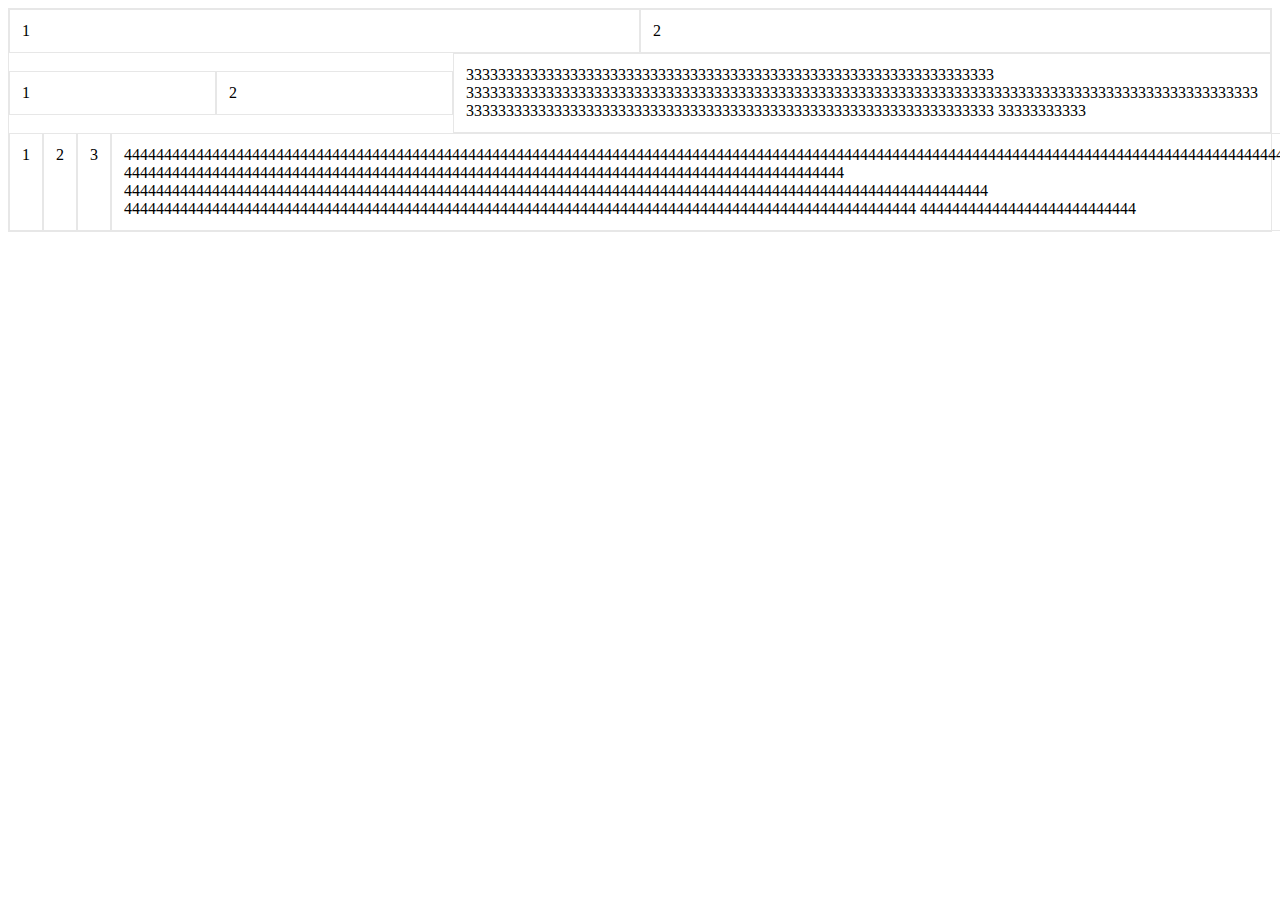
<file: index.html>
<!DOCTYPE html>
<html lang="en">
<head>
    <meta charset="UTF-8">
    <title></title>
    <link rel="stylesheet" href="css/main.css" />
</head>
<body>

    <div class="grid">
        <div class="grid_row">
            <div class="grid_item">1</div>
            <div class="grid_item">2</div>

        </div>

        <div class="grid_row1">
            <div class="grid_item">1</div>
            <div class="grid_item" style="flex: 30px">2</div>
            <div class="grid_item">333333333333333333333333333333333333333333333333333333333333333333
                333333333333333333333333333333333333333333333333333333333333333333333333333333333333333333333333333
                333333333333333333333333333333333333333333333333333333333333333333
                33333333333</div>

        </div>

        <div class="grid_row">
            <div class="grid_item">1</div>
            <div class="grid_item">2</div>
            <div class="grid_item">3</div>
            <div class="grid_item">444444444444444444444444444444444444444444444444444444444444444444444444444444444444444444444444444444444444444444444444444444444444444444444444444444444444444444444444444
                444444444444444444444444444444444444444444444444444444444444444444444444444444444444444444
                444444444444444444444444444444444444444444444444444444444444444444444444444444444444444444444444444444444444
                444444444444444444444444444444444444444444444444444444444444444444444444444444444444444444444444444
                444444444444444444444444444</div>

        </div>

    </div>

</body>
</html>
</file>
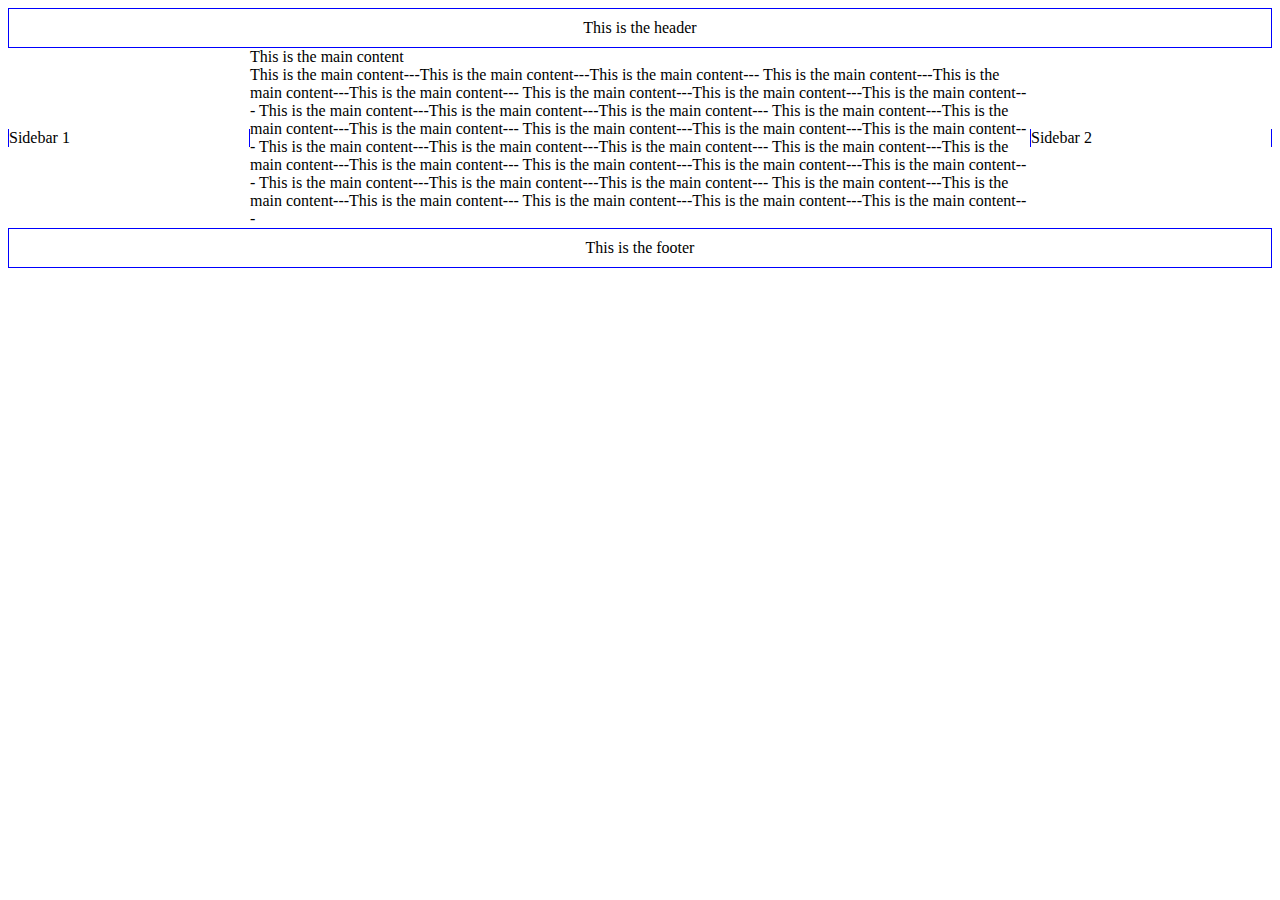
<file: grail.html>
<!DOCTYPE html>
<html lang="en">
<head>
    <meta charset="UTF-8">
    <title>Grail Layout</title>

    <link rel="stylesheet" href="css/grail.css"/>

</head>

<body class="holy-grail">

    <header class="holy-grail_header">This is the header</header>
    <main class="holy-grail_body">

        <div class="holy-grail_content">
            This is the main content<br>
            This is the main content---This is the main content---This is the main content---
            This is the main content---This is the main content---This is the main content---
            This is the main content---This is the main content---This is the main content---
            This is the main content---This is the main content---This is the main content---
            This is the main content---This is the main content---This is the main content---
            This is the main content---This is the main content---This is the main content---
            This is the main content---This is the main content---This is the main content---
            This is the main content---This is the main content---This is the main content---
            This is the main content---This is the main content---This is the main content---
            This is the main content---This is the main content---This is the main content---
            This is the main content---This is the main content---This is the main content---
            This is the main content---This is the main content---This is the main content---
        </div>
        <div class="holy-grail_sidebar holy-grail_sidebar--first">Sidebar 1</div>
        <div class="holy-grail_sidebar holy-grail_sidebar--second">Sidebar 2</div>

    </main>

    <footer class="holy-grail_footer">This is the footer</footer>

</body>


</html>
</file>
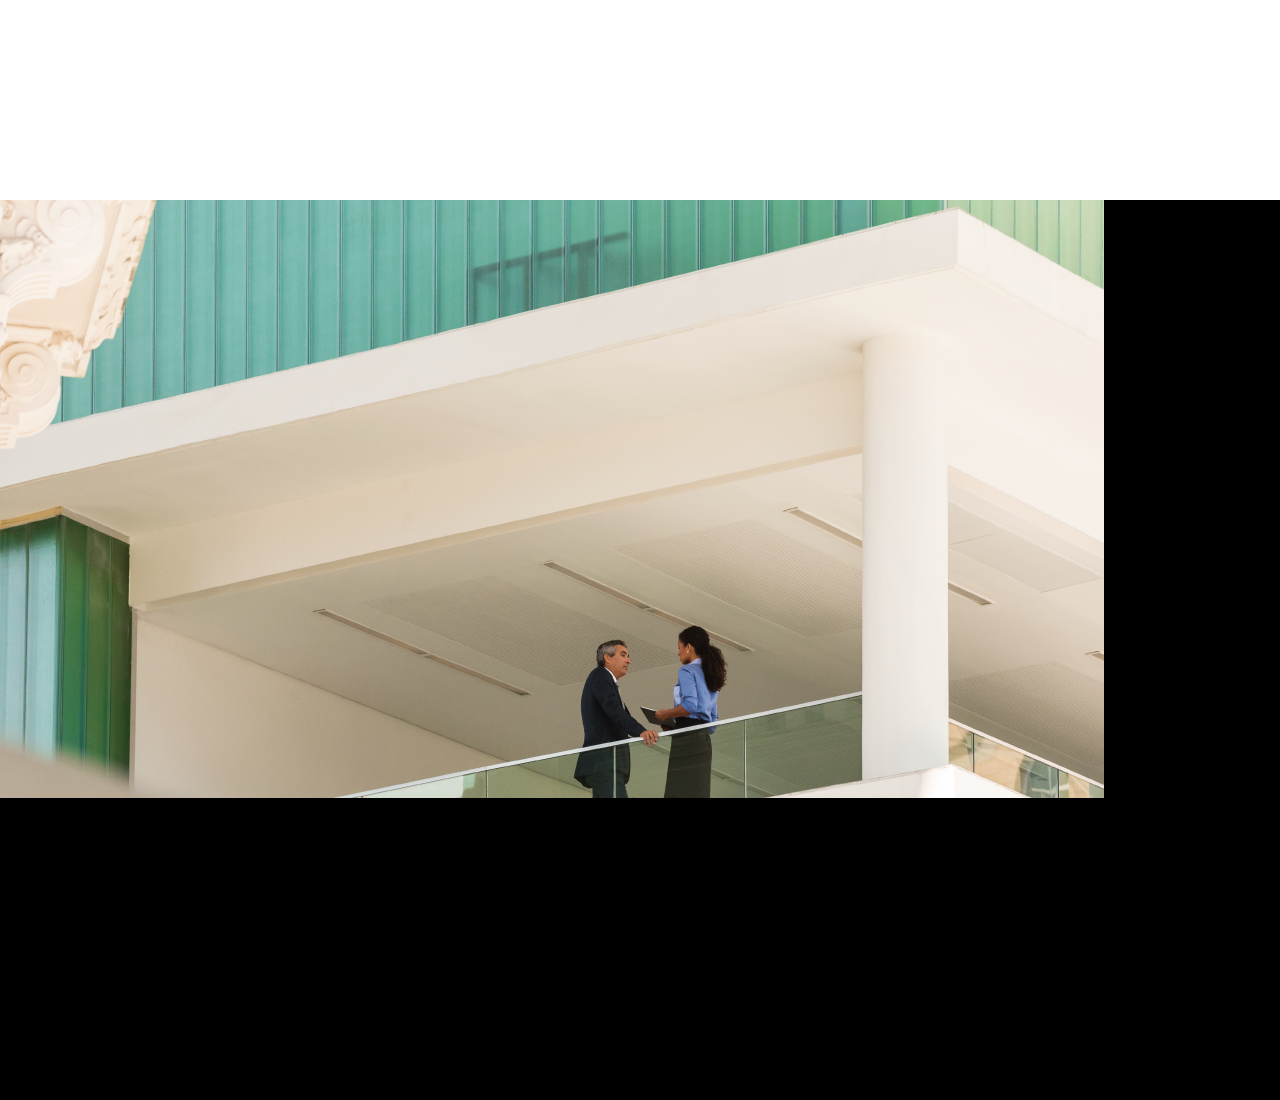
<file: index-background.html>
<!DOCTYPE html>
<html>
<head>
    <meta charset="gb2312">
    <title>ͼƬ���ĵ�ȫ�����Ŵ���</title>
    <script type="text/javascript" src="http://i1.sinaimg.cn/jslib/jquery-1.4.2.min.js"></script>
    <style>
        body {
            padding: 0;
            margin: 0;
        }

        #coverpage {
            width: 100%;
            height: 100%;
            z-index: 9999;
            background: #000;
            overflow: hidden;
            position: absolute;
        }

        #onepics {
            width: 100%;
            height: 100%;
            overflow: hidden;
            position: relative;
        }

        .onepic_wrap {
            width: 100%;
            height: 100%;
            overflow: hidden;
            display: block;
            position: relative;
            cursor: pointer;
        }


    </style>
</head>
<body>
<!-- cover begin -->
<div style="height: 200px"></div>
<div id="coverpage"><div id="onepics"><div class="onepic_wrap"><img src="images/Login-Splash-Picture.png" class="wrap_pic"></div></div></div>
<div style="height: 100px"></div>

<script type="text/javascript">
    var win_height;
    var win_width;
    var original_width = 1104;
    var original_height = 598;

    var pic_width, pic_height, pic_left, pic_top;
    OnePicAction();

    function OnePicAction() {
        win_height = $("#coverpage").height();
        win_width = $("#coverpage").width();

        //�ü�ͼƬ
        if (Math.ceil(win_height * original_width / original_height) < win_width) {
            pic_width = win_width;
            pic_height = Math.ceil(win_width * original_height / original_width);
            pic_left = 0;
            pic_top = -Math.ceil((pic_height - win_height));
        } else {
            pic_height = win_height;
            pic_width = Math.ceil(win_height * original_width / original_height);
            pic_left = -Math.ceil((pic_width - win_width) / 2);
            pic_top = 0;
        }
        $("#onepics .wrap_pic")
                .css("width", pic_width + "px")
                .css("height", pic_height + "px")
                .css("margin-top", pic_top + "px")
                .css("margin-left", pic_left + "px");

    }
    //�������С�仯ʱҼͼ����
    window.onresize = function () {
        OnePicAction();
    }
</script>
</body>
</html>
</file>
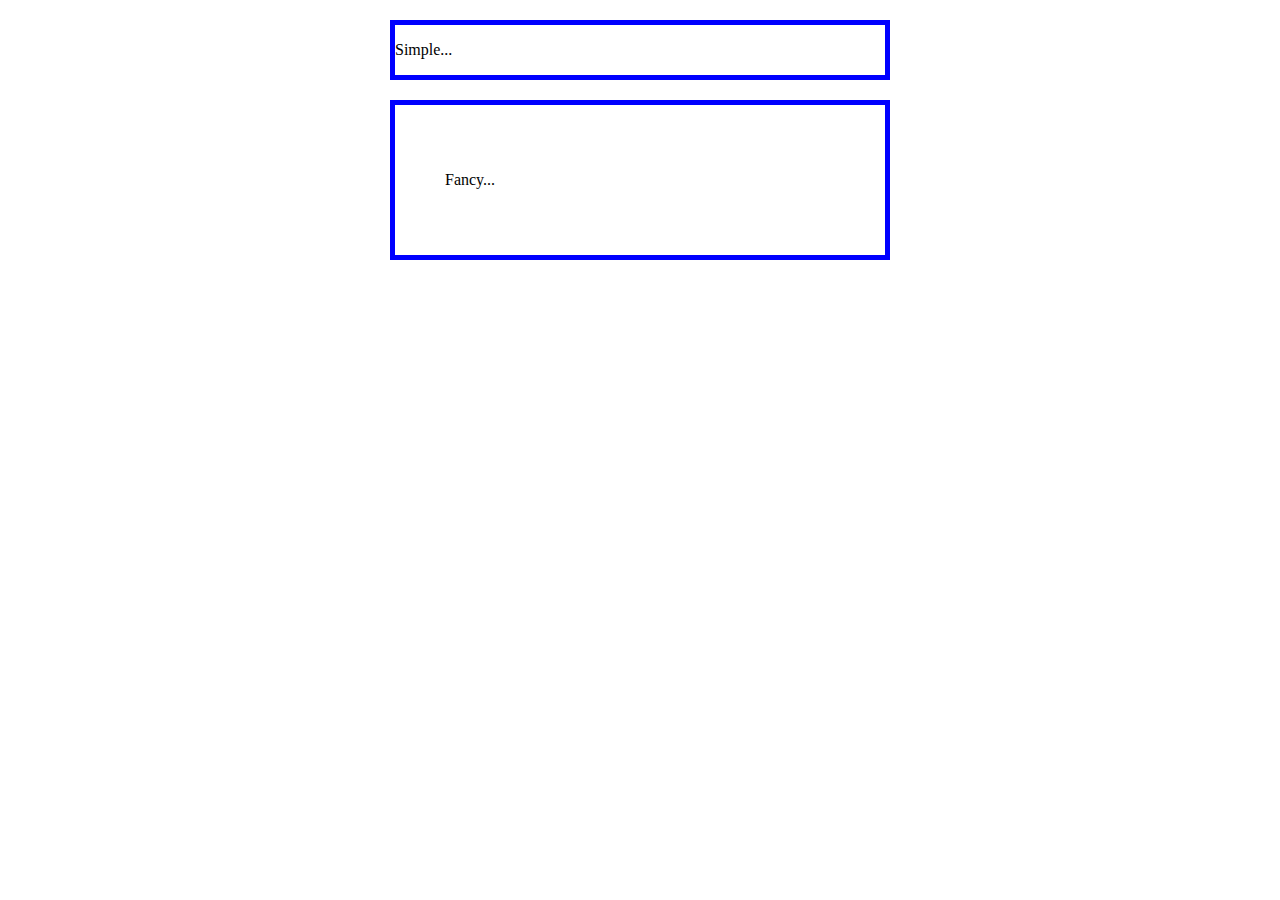
<file: index-box-sizing.html>
<!DOCTYPE html>
<html lang="en">
<head>
    <meta charset="UTF-8">
    <title>Title</title>
    <link rel="stylesheet" href="css/main-box-sizing.css">
</head>
<body>

    <div class="simple"><p>Simple...</p></div>

    <div class="fancy"><p>Fancy...</p></div>

</body>
</html>
</file>
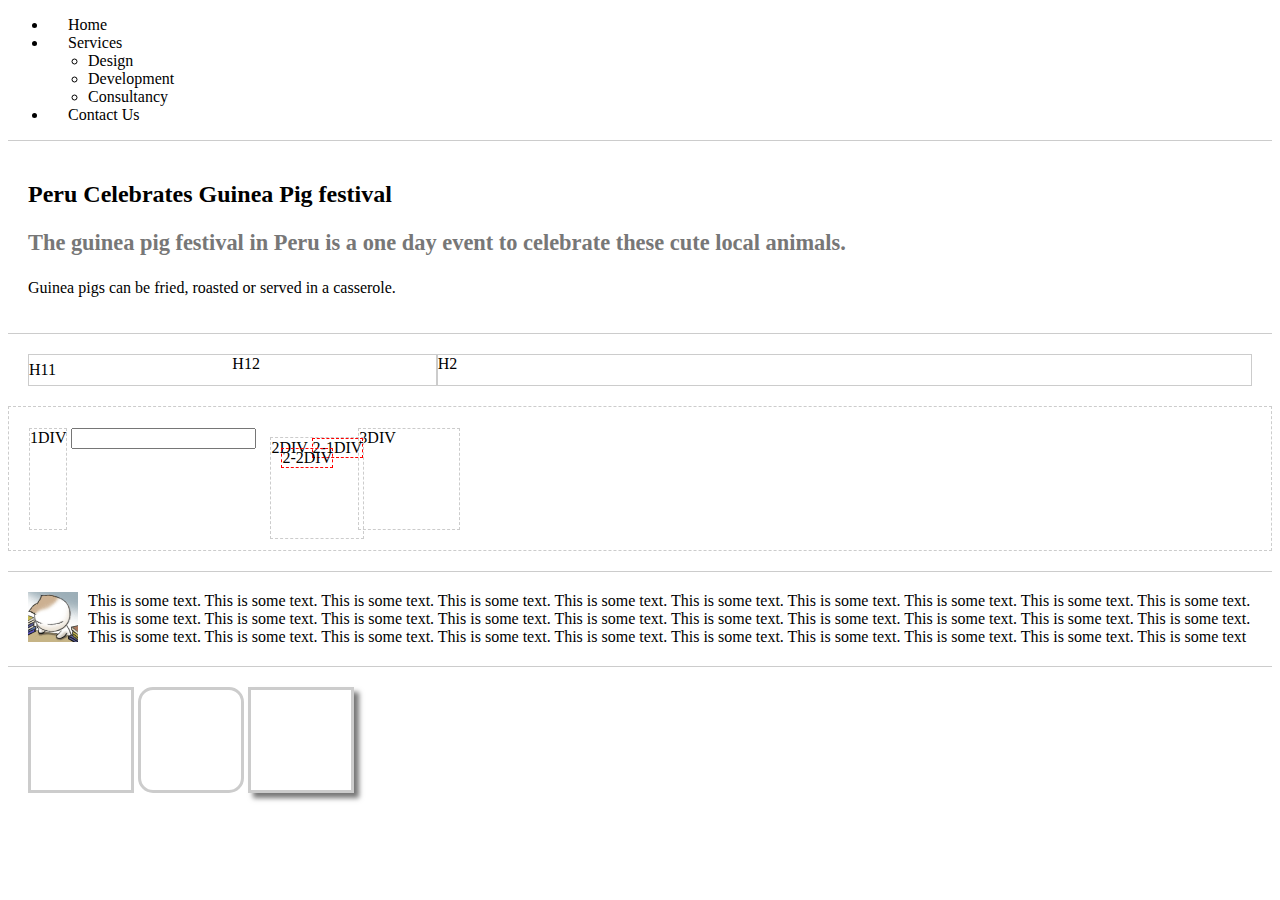
<file: index-css1.html>
<!DOCTYPE html>
<html lang="en">
<head>
    <meta charset="UTF-8">
    <title>CSS</title>

    <style>

        body {
            height: 100%;
        }

        #nav>li {
            padding-left: 20px;
        }

        h2 + p {
            font-size: 1.4em;
            font-weight: bold;
            color: #777;
        }

        .div-border {
            padding: 20px;
            border-top: 1px solid #CCCCCC;
        }

    </style>

</head>
<body>

    <ul id="nav">

        <li>Home</li>
        <li>Services</li>

        <ul>
            <li>Design</li>
            <li>Development</li>
            <li>Consultancy</li>
        </ul>
        <li>Contact Us</li>
    </ul>

    <!--<div style="border-bottom: 1px solid #CCCCCC"></div>-->

    <div class="div-border">
    <h2>Peru Celebrates Guinea Pig festival</h2>
        <p>The guinea pig festival in Peru is a one day event to celebrate these cute local animals.</p>
        <p>Guinea pigs can be fried, roasted or served in a casserole.</p>
    </div>


    <div class="div-border">
        <div style="display: flex">
            <div style="font-size: 16px; flex: 1; border: 1px solid #CCCCCC; display: inline-flex">
                <div style="flex: 1; line-height: 30px">H11</div>
                <div style="flex: 1">H12</div>
            </div>
            <div style="font-size: 16px; flex: 2; border: 1px solid #CCCCCC; flex-direction: column">H2</div>
        </div>
    </div>

    <div class="div-border" style="border: dashed 1px #CCCCCC; ">
        <div style="display: inline-block; height: 100px; border: dashed 1px #CCCCCC">1DIV</div>
        <input type="text" style="" />
        <div style="display: inline-block; height: 100px; border: dashed 1px #CCCCCC; position: relative; top: 10px; left: 10px">2DIV
            <!--<br>-->
            <div style="display: inline-block; border: dashed 1px red">2-1DIV</div>
            <div style="display: inline-block; border: dashed 1px red; position: absolute; top: 10px; left: 10px;">2-2DIV</div>
        </div>
        <div style="display: inline-block; width: 100px; height: 100px; border: dashed 1px #CCCCCC">3DIV</div>
    </div>

    <div class="div-border" style="margin-top: 20px">
        <img src="images/eg_cute.gif" style="float: left; margin-right: 10px">
        This is some text. This is some text. This is some text.
        This is some text. This is some text. This is some text.
        This is some text. This is some text. This is some text.
        This is some text. This is some text. This is some text.
        This is some text. This is some text. This is some text.
        This is some text. This is some text. This is some text.
        This is some text. This is some text. This is some text.
        This is some text. This is some text. This is some text.
        This is some text. This is some text. This is some text.
        This is some text. This is some text. This is some text
    </div>

    <div class="div-border">
        <div style="display: inline-block; width: 100px; height: 100px; border: 3px solid #CCCCCC"></div>
        <div style="display: inline-block; width: 100px; height: 100px;
        border: 3px solid #CCCCCC; border-radius: 15px;"></div>
        <div style="display: inline-block; width: 100px; height: 100px;
        border: 3px solid #CCCCCC; box-shadow: 5px 5px 5px #777777"></div>
    </div>

</body>
</html>
</file>
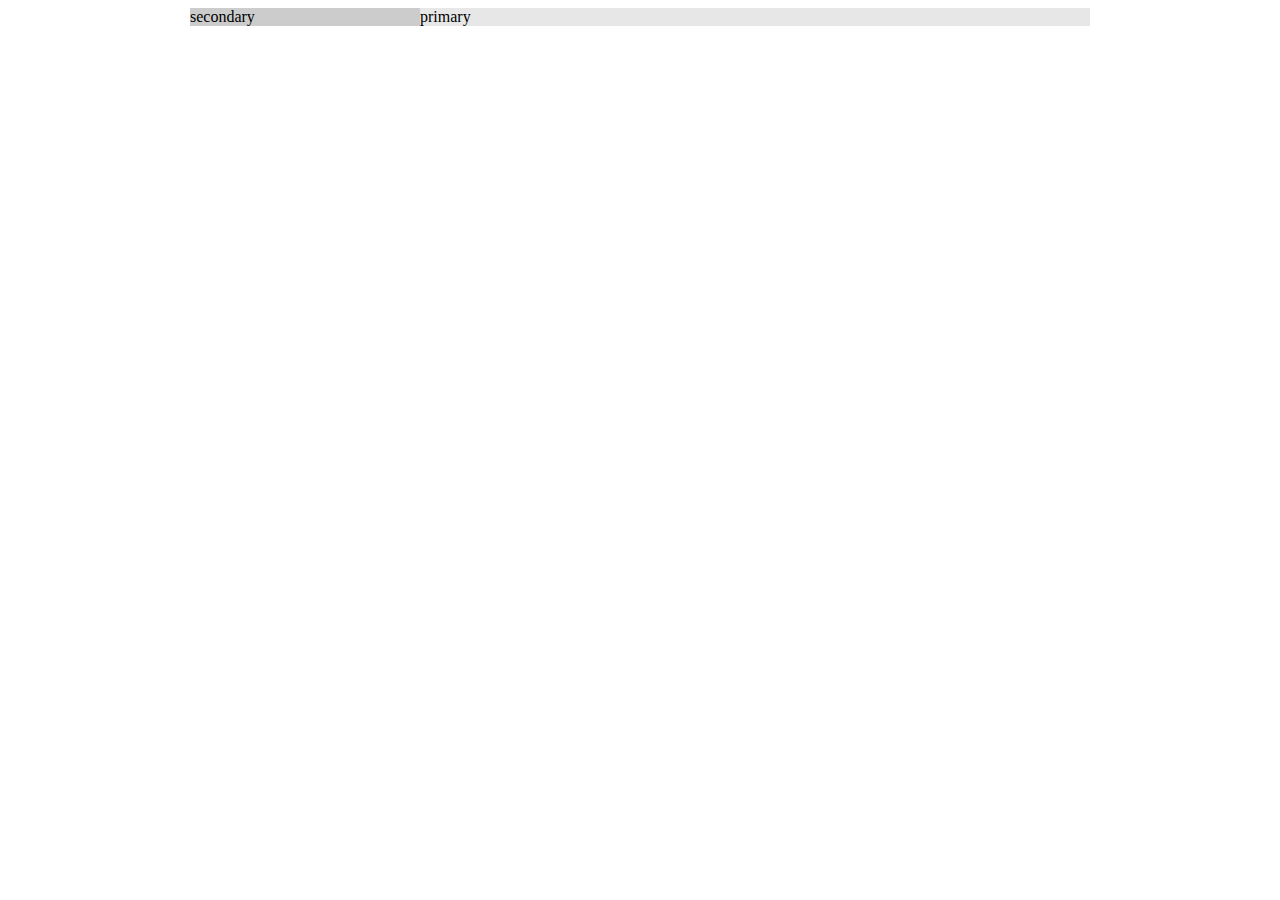
<file: index-layout.html>
<!DOCTYPE html>
<html lang="en">
<head>
    <meta charset="UTF-8">
    <title>Layout</title>
</head>
<body>

    <style>

        .wrapper {
            width: 900px;
            margin: 0 auto;
            /*background-color: #777777;*/
        }

        .primary {
            width: 650px;
            padding-right: 20px;
            float: right;
            display: inline;
            background-color: #e7e7e7;
        }

        .secondary{
            width: 230px;
            float: left;
            display: inline;
            background-color: #CCCCCC;
        }

    </style>

    <div class="wrapper">

        <div class="primary">primary</div>
        <div class="secondary">secondary</div>

    </div>

</body>
</html>
</file>
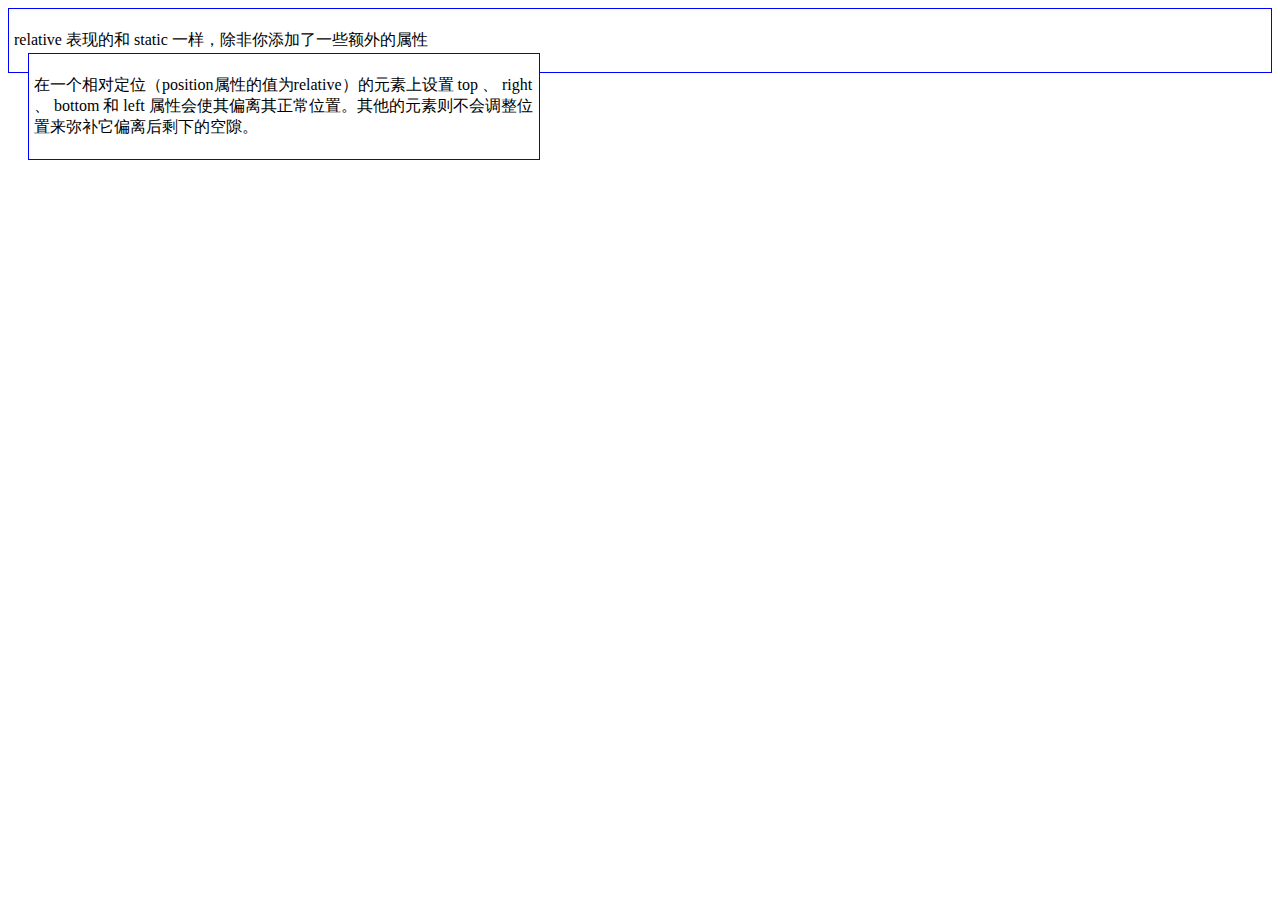
<file: index-position.html>
<!DOCTYPE html>
<html lang="en">
<head>
    <meta charset="UTF-8">
    <title>Position</title>

    <link rel="stylesheet" href="css/main-position.css">

</head>
<body>

    <div class="relative"><p>relative 表现的和 static 一样，除非你添加了一些额外的属性</p></div>

    <div class="relative2"><p>在一个相对定位（position属性的值为relative）的元素上设置 top 、 right 、 bottom 和 left 属性会使其偏离其正常位置。其他的元素则不会调整位置来弥补它偏离后剩下的空隙。</p></div>


</body>
</html>
</file>
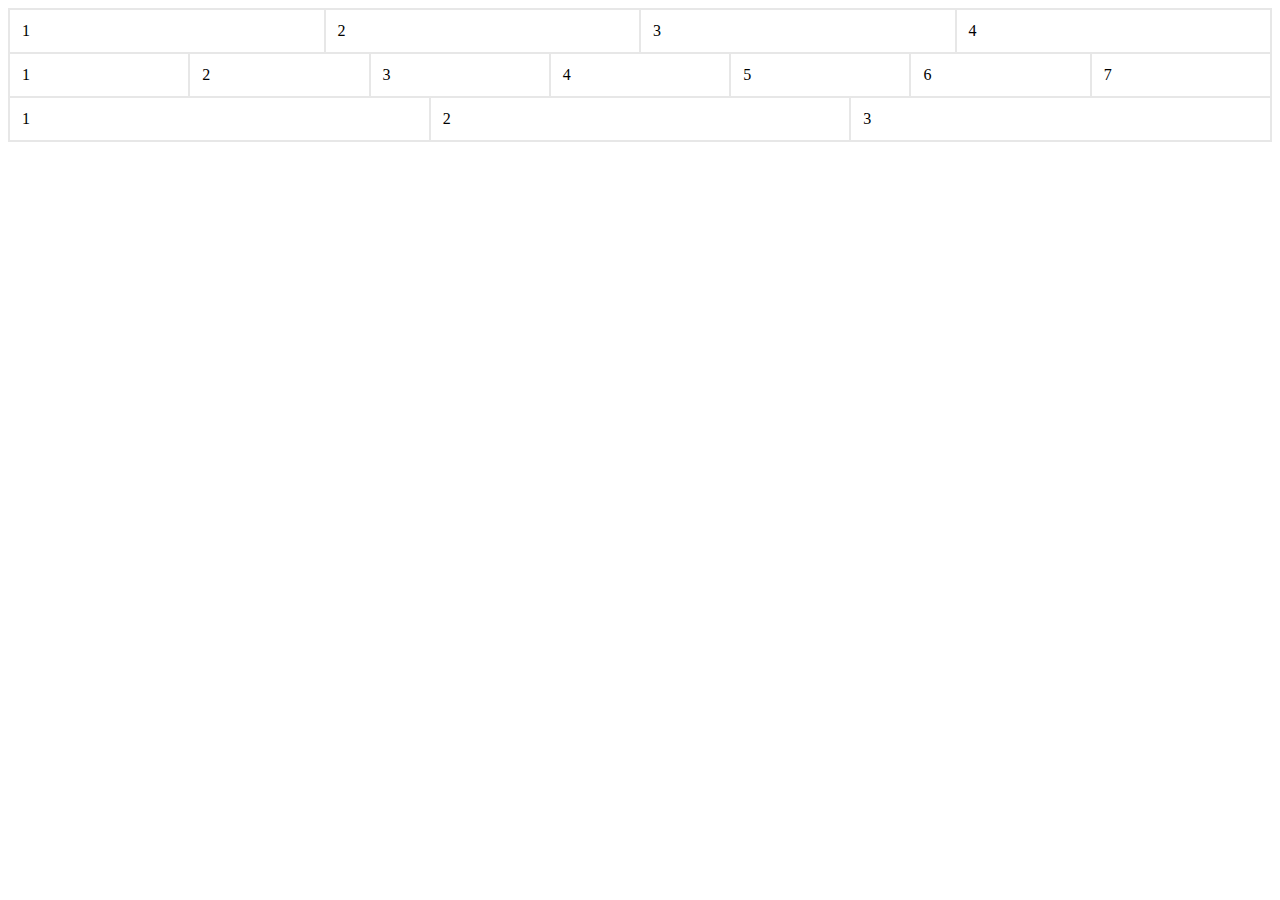
<file: index1.html>
<!DOCTYPE HTML PUBLIC "-//W3C//DTD HTML 4.01 Transitional//EN"
        "http://www.w3.org/TR/html4/loose.dtd">
<html>
<head>
    <title></title>
    <link rel="stylesheet" href="css/main1.css">
</head>
<body>
    <div class="grid">

        <div class="grid_row grid_row--sm">
            <div class="grid_item">1</div>
            <div class="grid_item">2</div>
            <div class="grid_item">3</div>
            <div class="grid_item">4</div>
        </div>

        <div class="grid_row grid_row--md">
            <div class="grid_item">1</div>
            <div class="grid_item">2</div>
            <div class="grid_item">3</div>
            <div class="grid_item">4</div>
            <div class="grid_item">5</div>
            <div class="grid_item">6</div>
            <div class="grid_item">7</div>
        </div>

        <div class="grid_row grid_row--lg">
            <div class="grid_item">1</div>
            <div class="grid_item">2</div>
            <div class="grid_item">3</div>

        </div>

    </div>

</body>
</html>
</file>
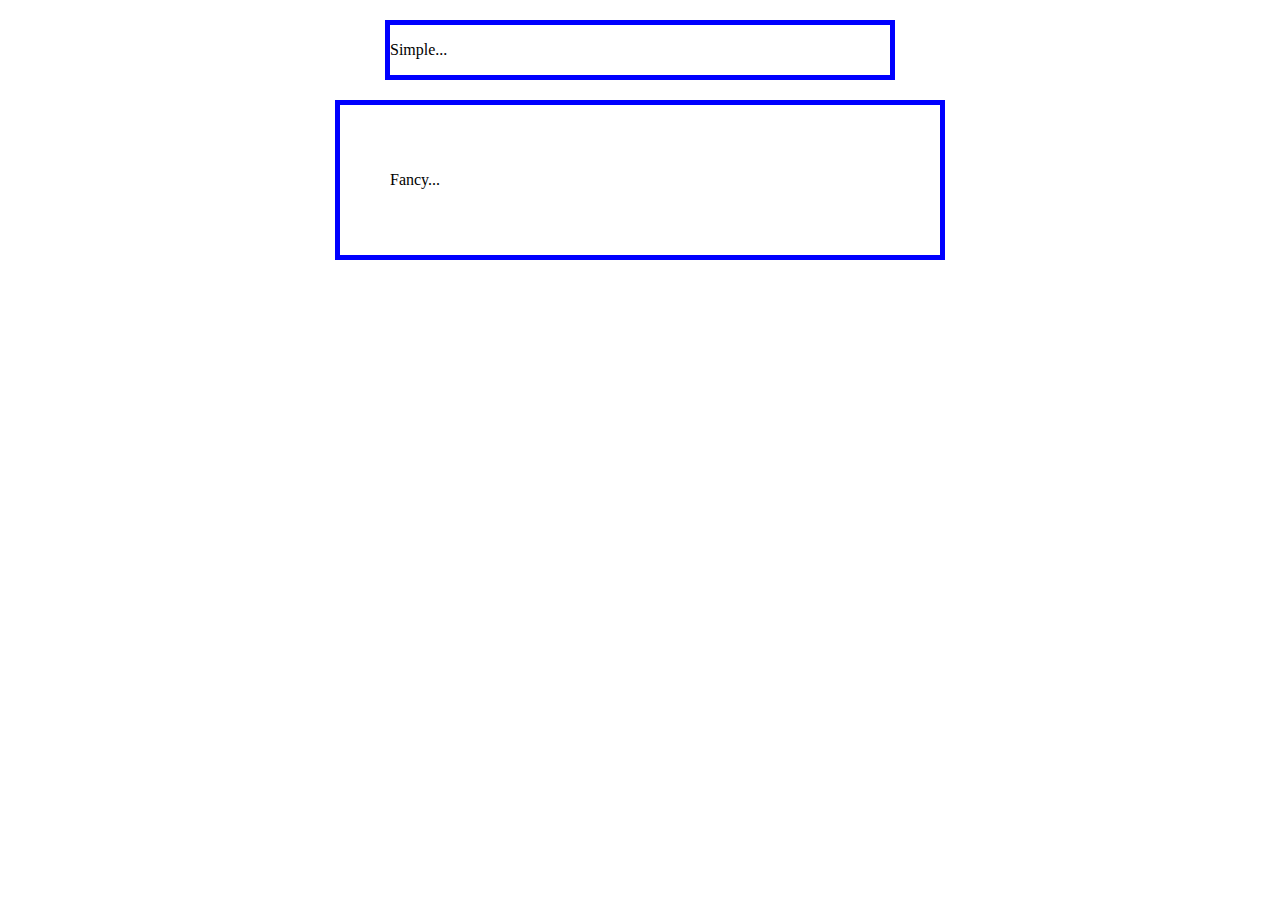
<file: index2.html>
<!DOCTYPE html>
<html lang="en">
<head>
    <meta charset="UTF-8">
    <title>Title</title>
    <link rel="stylesheet" href="css/main2.css">
</head>
<body>

    <div class="simple"><p>Simple...</p></div>

    <div class="fancy"><p>Fancy...</p></div>

</body>
</html>
</file>
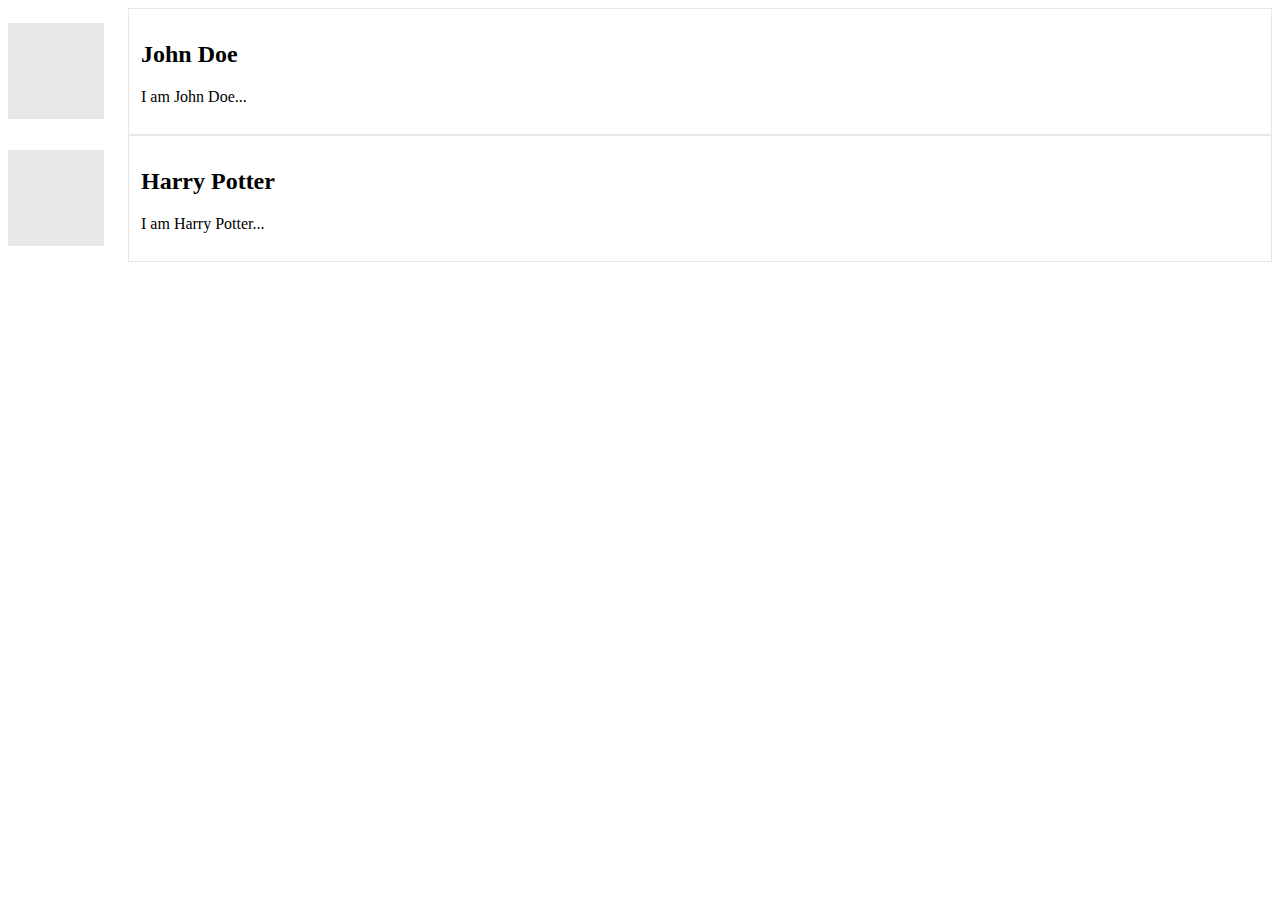
<file: vector.html>
<!DOCTYPE html>
<html lang="en">
<head>
    <meta charset="UTF-8">
    <title>Vector</title>

    <link rel="stylesheet" href="css/vector.css" />

</head>
<body>

    <div class="user">

        <div class="user_avatar"></div>
        <div class="user_description">

            <h2>John Doe</h2>
            <p>I am John Doe...</p>

        </div>

    </div>

    <div class="user">

        <div class="user_avatar"></div>
        <div class="user_description">

            <h2>Harry Potter</h2>
            <p>I am Harry Potter...</p>

        </div>

    </div>





</body>
</html>
</file>
<file: css/main.css>
.grid {
    border: solid 1px #e7e7e7;
}

.grid_row {
    display: flex;
    justify-content: space-around;
}

.grid_row1 {
    display: flex;
    align-items: center;
}

.grid_item {

    flex: 1;
    padding: 12px;
    border: solid 1px #e7e7e7;

}
</file>
<file: css/grail.css>
.holy-grail {
    display: flex;
    flex-direction: column;
}

.holy-grail_header, .holy-grail_footer {
    flex: 0 0 100%;
    border: 1px solid blue;
    text-align: center;
    padding-top: 10px;
    padding-bottom: 10px;
}

.holy-grail_body {
    display: flex;
    align-items: center;
}

.holy-grail_sidebar {

}

.holy-grail_sidebar--first {
    order: 1;
    border-right: 1px solid blue;
    border-left: 1px solid blue;
}

.holy-grail_sidebar--second {
    order: 3;
    border-right: 1px solid blue;
    border-left: 1px solid blue;
}

.holy-grail_content {
    order: 2;
}

@media all and (min-width: 720px) {
    .holy-grail_body {
        flex-direction: row;
    }

    .holy-grail_sidebar {
        flex: 0 0 180px;
    }

    .holy-grail_content {
        flex: 1;
    }
}

@media all and (min-width: 960px) {
    .holy-grail_sidebar {
        flex: 0 0 240px;
    }

}
</file>
<file: css/main-box-sizing.css>
.simple {
    width: 500px;
    margin: 20px auto;
    border: 5px solid blue;
    box-sizing: border-box;
}

.fancy {
    width: 500px;
    margin: 20px auto;
    padding: 50px;
    border: 5px solid blue;
    box-sizing: border-box;
}
</file>
<file: css/main-position.css>
.relative {
    position: relative;
    border: 1px solid blue;
    padding: 5px;
}

.relative2 {

    position: relative;
    top: -20px;
    left: 20px;
    background-color: white;
    width: 500px;
    border: 1px solid blue;
    padding: 5px;

}
</file>
<file: css/main1.css>
.grid {
    border: solid 1px #e7e7e7;
}

.grid_row {
    display: flex;
    flex-direction: column;
}

.grid_item {
    flex: 1;
    padding: 12px;
    border: solid 1px #e7e7e7;
}

@media all and (min-width: 480px) {
    .grid_row--sm {
        flex-direction: row;
    }
}

@media all and (min-width: 720px) {
    .grid_row--md {
        flex-direction: row;
    }
}

@media all and (min-width: 960px) {
    .grid_row--lg {
        flex-direction: row;
    }
}
</file>
<file: css/main2.css>
.simple {
    width: 500px;
    margin: 20px auto;
    border: 5px solid blue;
}

.fancy {
    width: 500px;
    margin: 20px auto;
    padding: 50px;
    border: 5px solid blue;
}
</file>
<file: css/vector.css>
.user {
    display: flex;
    align-items: center;
}

.user_avatar {
    flex: 0 0 96px;
    width: 96px;
    height: 96px;
    background-color: #e7e7e7;
}

.user_description {
    flex: 1;
    margin-left: 24px;
    padding: 12px;
    border: solid 1px #e7e7e7;
}
</file>
